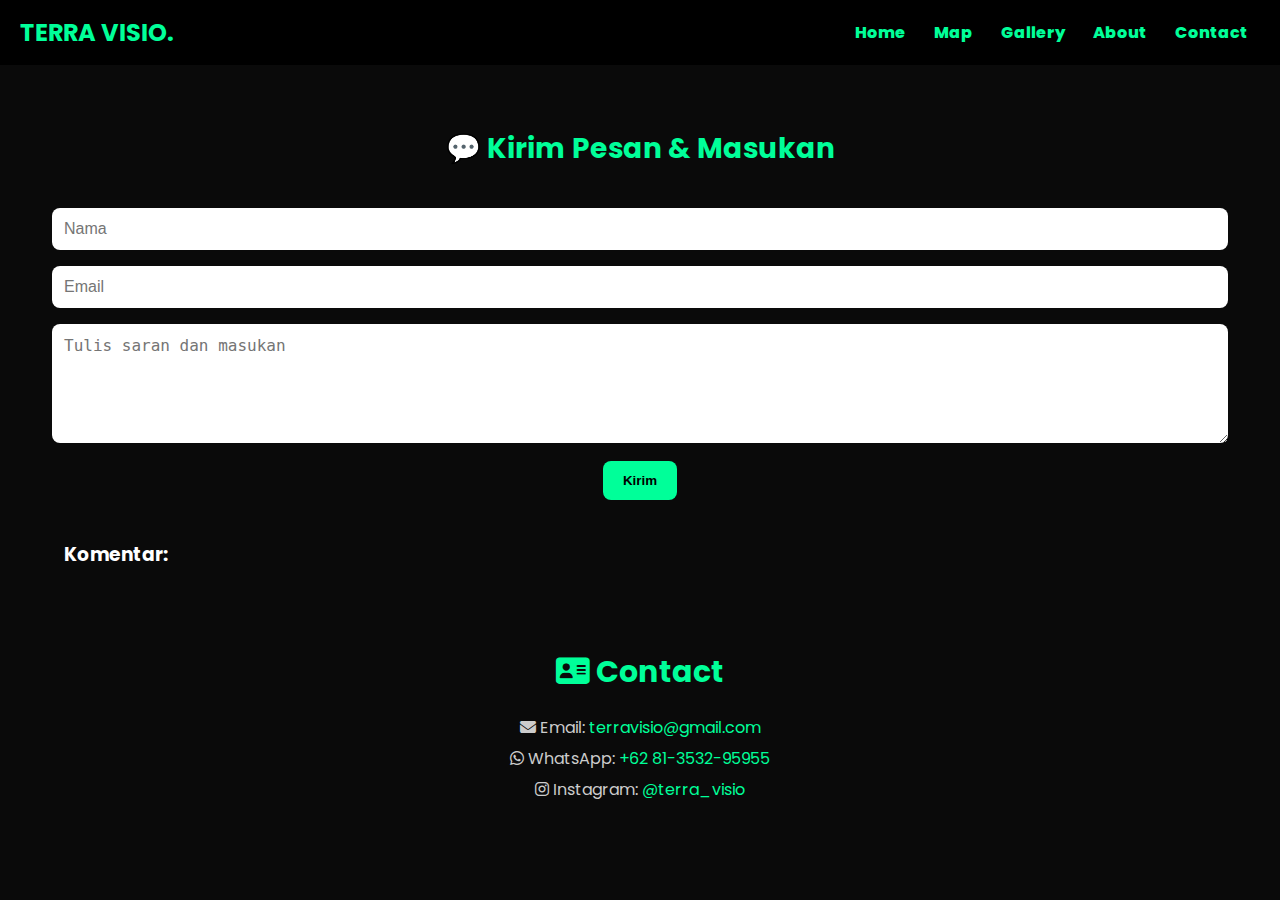
<file: Contact.html>
<!DOCTYPE html>
<html lang="en">
<head>
<meta charset="UTF-8">
<meta name="viewport" content="width=device-width, initial-scale=1.0">
<title>CONTACT</title>
<link rel="stylesheet" href="https://cdnjs.cloudflare.com/ajax/libs/font-awesome/6.4.0/css/all.min.css">
<link href="https://fonts.googleapis.com/css2?family=Poppins:wght@400;600;800&display=swap" rel="stylesheet">
<style>
body {
  font-family: 'Poppins', sans-serif;
  margin: 0;
  padding: 0;
  background-color: #0a0a0a;
  color: #fff;
}

/* Header */
header {
  background-color: #000;
  padding: 15px 20px;
  display: flex;
  justify-content: space-between;
  align-items: center;
  flex-wrap: wrap;
}

.logo { 
  color: #00ff99; 
  font-weight: 700; 
  font-size: 24px; /* Desktop besar */
}

nav a {
  color: #00ff99;
  text-decoration: none;
  margin: 0 12px;
  font-weight: 800;
  font-size: 16px; /* Desktop besar */
  transition: color 0.3s;
}

nav a:hover { color: white; }

.contact-section {
  padding: 40px 5%;
  text-align: center;
}

.contact-section h2 { font-size: 30px; color: #00ff99; margin-bottom: 20px; }

.contact-section p {
  font-size: 16px;
  color: #ccc;
  margin: 6px 0;
}

.contact-section a { color: #00ff99; text-decoration: none; }
.contact-section a:hover { text-decoration: underline; }

.contact-form {
  margin-top: 30px;
  display: flex;
  flex-direction: column;
  align-items: center;
}

.contact-form input, .contact-form textarea {
  width: 100%;
  max-width: 100%;
  padding: 12px;
  margin: 8px 0;
  border: none;
  border-radius: 8px;
  font-size: 16px;
}

.contact-form button {
  background-color: #00ff99;
  border: none;
  padding: 12px 20px;
  border-radius: 8px;
  color: #000;
  font-weight: 600;
  cursor: pointer;
  transition: background 0.3s, transform 0.2s;
  margin-top: 10px;
}

.contact-form button:hover {
  background-color: #00cc77;
  transform: scale(1.05);
}

.comments {
  margin-top: 40px;
  text-align: left;
  max-width: 100%;
}

.comment {
  background-color: #111;
  padding: 12px;
  border-radius: 10px;
  margin-bottom: 12px;
  color: #fff;
  position: relative;
  animation: fadeIn 0.5s ease;
}

.comment h4 { margin: 0 0 5px 0; color: #00ff99; font-size: 16px; }
.comment p { margin: 0 0 5px 0; color: #ccc; font-size: 14px; }

.like-btn, .delete-btn {
  position: absolute;
  bottom: 10px;
  background: none;
  border: none;
  cursor: pointer;
  font-size: 16px;
  display: flex;
  align-items: center;
  gap: 5px;
  transition: transform 0.2s;
}

.like-btn { right: 50px; color: #ff4d4d; }
.like-btn.liked { transform: scale(1.2); }

.delete-btn { right: 15px; color: #999; }
.delete-btn:hover { color: #ff4d4d; }

.contact-info { margin-top: 80px; text-align: center; }

@keyframes fadeIn {
  from {opacity: 0; transform: translateY(10px);}
  to {opacity: 1; transform: translateY(0);}
}

/* ✅ Responsive Mobile */
@media (max-width: 768px) {
  header { 
    padding: 10px 15px; 
    flex-direction: column;
    align-items: center;
  }

  .logo { font-size: 18px; }
  nav { margin-top: 8px; }
  nav a { 
    margin: 0 6px; 
    font-size: 14px; 
  }

@media (max-width: 480px) {
  .contact-section { padding: 30px 5%; }
  .contact-form input, .contact-form textarea { font-size: 14px; }
  .contact-form button { font-size: 14px; padding: 10px 15px; }
}
</style>
</head>
<body>

<header>
  <div class="logo">TERRA VISIO.</div>
  <nav>
      <a href="index.html">Home</a>
      <a href="Map.html">Map</a>
      <a href="Gallery.html">Gallery</a>
      <a href="Profile.html">About</a>
      <a href="Contact.html">Contact</a>
  </nav>
</header>

<section class="contact-section">

 <!-- Judul Form -->
  <h2 style="color:#00ff99; font-size:28px; margin-bottom:10px;">💬 Kirim Pesan & Masukan</h2>

  <!-- Form Collab -->
  <form class="contact-form" id="contactForm">
    <input type="text" id="name" placeholder="Nama" required>
    <input type="email" id="email" placeholder="Email" required>
    <textarea id="message" rows="5" placeholder="Tulis saran dan masukan" required></textarea>
    <button type="submit">Kirim</button>
  </form>

  <!-- Komentar -->
  <div class="comments" id="comments">
    <h3>Komentar:</h3>
  </div>

  <!-- Info Kontak di bawah komentar -->
  <div class="contact-info">
    <h2><i class="fas fa-address-card"></i> Contact</h2>
    <p><i class="fas fa-envelope"></i> Email: <a href="mailto:terravisio@gmail.com">terravisio@gmail.com</a></p>
    <p><i class="fab fa-whatsapp"></i> WhatsApp: <a href="https://wa.me/6281353295955" target="_blank">+62 81-3532-95955</a></p>
    <p><i class="fab fa-instagram"></i> Instagram: <a href="https://instagram.com/terra_visio" target="_blank">@terra_visio</a></p>
  </div>

</section>

<script>
const form = document.getElementById('contactForm');
const commentsDiv = document.getElementById('comments');

let savedComments = JSON.parse(localStorage.getItem('comments')) || [];
let likedComments = JSON.parse(localStorage.getItem('likedComments')) || {};

function renderComments() {
  commentsDiv.innerHTML = '<h3>Komentar:</h3>';
  savedComments.forEach((c,index)=>{
    const commentEl = document.createElement('div');
    commentEl.classList.add('comment');
    commentEl.innerHTML = `
      <h4>${c.name} (${c.email})</h4>
      <p>${c.message}</p>
      <button class="like-btn"><i class="fas fa-heart"></i> <span class="like-count">${c.likes}</span></button>
      <button class="delete-btn"><i class="fas fa-trash"></i></button>
    `;

    const likeBtn = commentEl.querySelector('.like-btn');
    const likeCount = commentEl.querySelector('.like-count');
    const deleteBtn = commentEl.querySelector('.delete-btn');

    if(likedComments[index]) likeBtn.classList.add('liked');

    likeBtn.addEventListener('click', ()=>{
      if(likedComments[index]) return;
      savedComments[index].likes++;
      likeCount.textContent = savedComments[index].likes;
      likedComments[index] = true;
      localStorage.setItem('comments', JSON.stringify(savedComments));
      localStorage.setItem('likedComments', JSON.stringify(likedComments));
      likeBtn.classList.add('liked');
    });

    deleteBtn.addEventListener('click', ()=>{
      savedComments.splice(index,1);
      delete likedComments[index];
      localStorage.setItem('comments', JSON.stringify(savedComments));
      localStorage.setItem('likedComments', JSON.stringify(likedComments));
      renderComments();
    });

    commentsDiv.appendChild(commentEl);
  });
}

form.addEventListener('submit',function(e){
  e.preventDefault();
  const name = document.getElementById('name').value;
  const email = document.getElementById('email').value;
  const message = document.getElementById('message').value;

  savedComments.push({name,email,message,likes:0});
  localStorage.setItem('comments',JSON.stringify(savedComments));
  renderComments();
  form.reset();
});

renderComments();
</script>

</body>
</html>
</file>
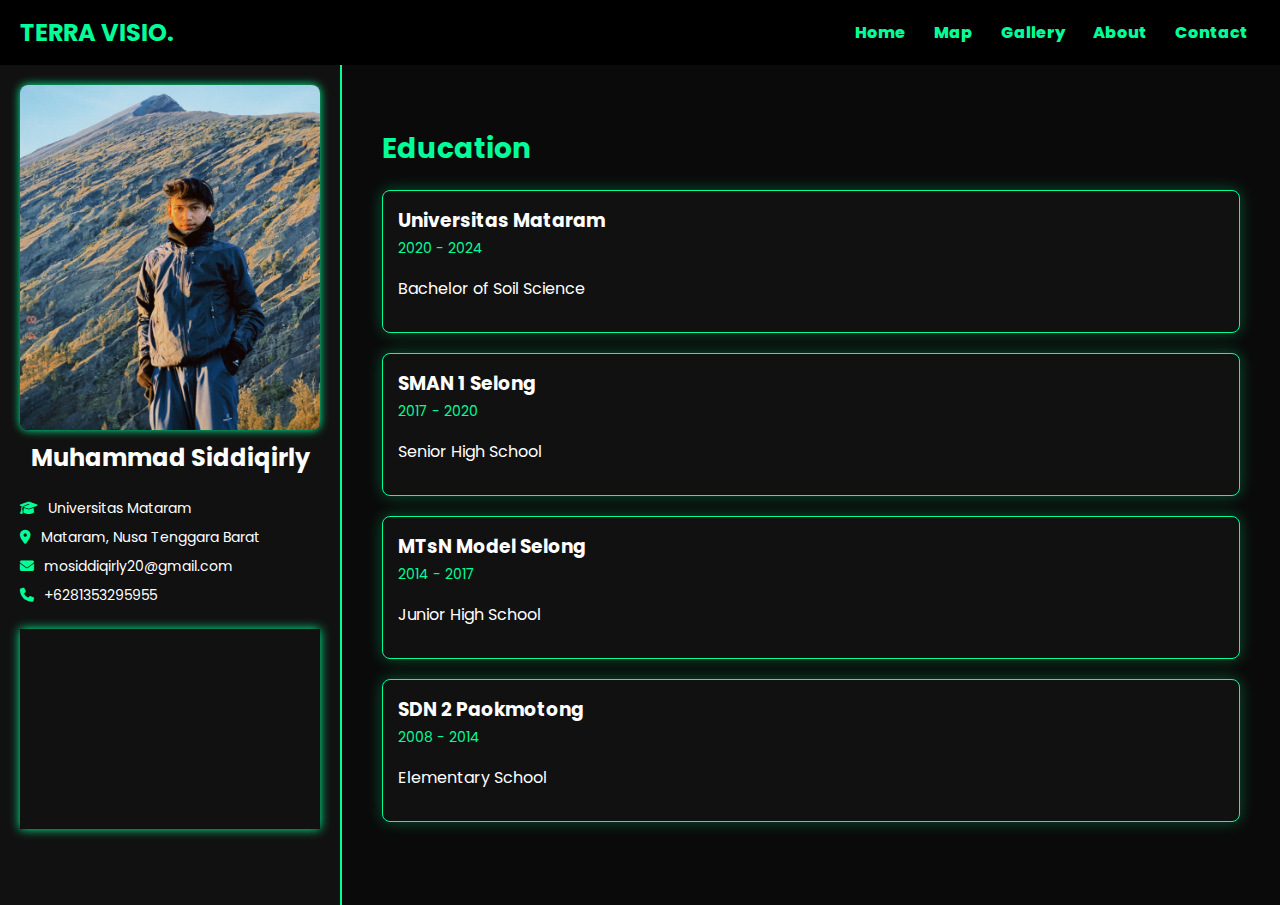
<file: Profile.html>
<!DOCTYPE html>
<html lang="en">
<head>
  <meta charset="UTF-8">
  <meta name="viewport" content="width=device-width, initial-scale=1.0">
  <title>ABOUT</title>
  <link rel="stylesheet" href="https://cdnjs.cloudflare.com/ajax/libs/font-awesome/6.4.0/css/all.min.css">
  <link href="https://fonts.googleapis.com/css2?family=Poppins:wght@400;600;800&display=swap" rel="stylesheet">
  <style>
    body {
      font-family: 'Poppins', sans-serif;
      margin: 0;
      padding: 0;
      background-color: #0a0a0a;
      color: #fff;
    }

    /* Header */
    header {
      background-color: #000;
      padding: 15px 20px;
      display: flex;
      justify-content: space-between;
      align-items: center;
      flex-wrap: wrap;
    }

    .logo { 
      color: #00ff99; 
      font-weight: 700; 
      font-size: 24px; /* Desktop besar */
    }

    nav a {
      color: #00ff99;
      text-decoration: none;
      margin: 0 12px;
      font-weight: 800;
      font-size: 16px; /* Desktop besar */
      transition: color 0.3s;
    }

    nav a:hover { color: white; }

    /* Layout */
    .main-container {
      display: flex;
      min-height: calc(100vh - 60px);
    }

    .sidebar {
      width: 300px;
      background-color: #111;
      padding: 20px;
      display: flex;
      flex-direction: column;
      align-items: center;
      border-right: 2px solid #00ff99;
    }

    .sidebar img {
      width: 100%;
      border-radius: 8px;
      object-fit: cover;
      box-shadow: 0 0 10px #00ff99;
    }

    .sidebar h2 {
      margin: 10px 0 5px;
      text-align: center;
    }

    .sidebar .info {
      margin-top: 10px;
      width: 100%;
    }

    .sidebar .info div {
      display: flex;
      align-items: center;
      margin: 8px 0;
      font-size: 14px;
    }

    .sidebar .info i {
      margin-right: 10px;
      color: #00ff99;
    }

    .sidebar iframe {
      margin-top: 15px;
      width: 100%;
      height: 200px;
      border: none;
      box-shadow: 0 0 10px #00ff99;
    }

    /* Konten kanan */
    .content {
      flex: 1;
      padding: 40px;
    }

    .content h2 {
      font-size: 28px;
      color: #00ff99;
      margin-bottom: 20px;
    }

    .education-item {
      margin-bottom: 20px;
      padding: 15px;
      border: 1px solid #00ff99;
      border-radius: 8px;
      background-color: #111;
      box-shadow: 0 0 15px rgba(0,255,153,0.3);
      transition: transform 0.3s ease;
    }

    .education-item:hover {
      transform: scale(1.02);
      box-shadow: 0 0 25px rgba(0,255,153,0.6);
    }

    .education-item h3 {
      margin: 0;
    }

    .education-item span {
      color: #00ff99;
      font-size: 14px;
    }
    /* ✅ Responsive Mobile */
    @media (max-width: 768px) {
      header { 
        padding: 10px 15px; 
        flex-direction: column;
        align-items: center;
      }

      .logo { font-size: 18px; }
      nav { margin-top: 8px; }
      nav a { 
        margin: 0 6px; 
        font-size: 14px; 
      }

    /* Responsive styling */
  @media (max-width: 768px) {
    .main-container {
      flex-direction: column;
    }

    .sidebar {
      width: 100%;
      border-right: none;
      border-bottom: 0px solid #00ff99;
      text-align: center;
      padding: 25px 0;
    }

    .sidebar img {
      width: 200px;
      height: 200px;
      border-radius: 10%;
      object-fit: cover;
      margin-bottom: 12px;
    }

    .content {
      padding: 16px;
    }

    .education-item {
      padding: 10px;
    }

    .content h2 {
      font-size: 22px;
    }

    .content p, 
    .education-item p {
      font-size: 14px;
    }
  }

  /* Tambahan untuk HP kecil */
  @media (max-width: 480px) {
    .sidebar img {
      width: 150px;
      height: 150px;
    }

    .sidebar .info div {
      font-size: 12px;
      gap: 6px;
    }

    .content {
      padding: 12px;
    }

    .content h2 {
      font-size: 20px;
    }

    .content p, 
    .education-item p {
      font-size: 13px;
      line-height: 1.4;
    }
     }
  </style>
</head>
<body>

<header>
  <div class="logo">TERRA VISIO.</div>
  <nav>
      <a href="index.html">Home</a>
      <a href="Map.html">Map</a>
      <a href="Gallery.html">Gallery</a>
      <a href="Profile.html">About</a>
      <a href="Contact.html">Contact</a>
  </nav>
</header>

<div class="main-container">
  <!-- Sidebar kiri -->
  <div class="sidebar">
    <img src="aset/hero-image.png" alt="Foto Profil">
    <h2>Muhammad Siddiqirly</h2>
    <div class="info">
      <div><i class="fas fa-graduation-cap"></i>Universitas Mataram</div>
      <div><i class="fas fa-map-marker-alt"></i>Mataram, Nusa Tenggara Barat</div>
      <div><i class="fas fa-envelope"></i>mosiddiqirly20@gmail.com</div>
      <div><i class="fas fa-phone"></i>+6281353295955</div>
    </div>
    <!-- Peta -->
    <iframe 
      src="https://www.google.com/maps/embed?pb=!1m17!1m12!1m3!1d3945.0341187948584!2d116.08794200000001!3d-8.592718!2m3!1f0!2f0!3f0!3m2!1i1024!2i768!4f13.1!3m2!1m1!2zOMKwMzUnMzMuOCJTIDExNsKwMDUnMTYuNiJF!5e0!3m2!1sid!2sid!4v1755270033225!5m2!1sid!2sid"
      allowfullscreen=""
      loading="lazy"
      referrerpolicy="no-referrer-when-downgrade">
    </iframe>
  </div>

  <!-- Konten kanan -->
  <div class="content">
    <h2>Education</h2>
    <div class="education-item">
      <h3>Universitas Mataram</h3>
      <span>2020 - 2024</span>
      <p>Bachelor of Soil Science</p>
    </div>
    <div class="education-item">
      <h3>SMAN 1 Selong</h3>
      <span>2017 - 2020</span>
      <p>Senior High School</p>
    </div>
    <div class="education-item">
      <h3>MTsN Model Selong</h3>
      <span>2014 - 2017</span>
      <p>Junior High School</p>
    </div>
    <div class="education-item">
      <h3>SDN 2 Paokmotong</h3>
      <span>2008 - 2014</span>
      <p>Elementary School</p>
    </div>
  </div>
</div>

</body>
</html>
</file>
